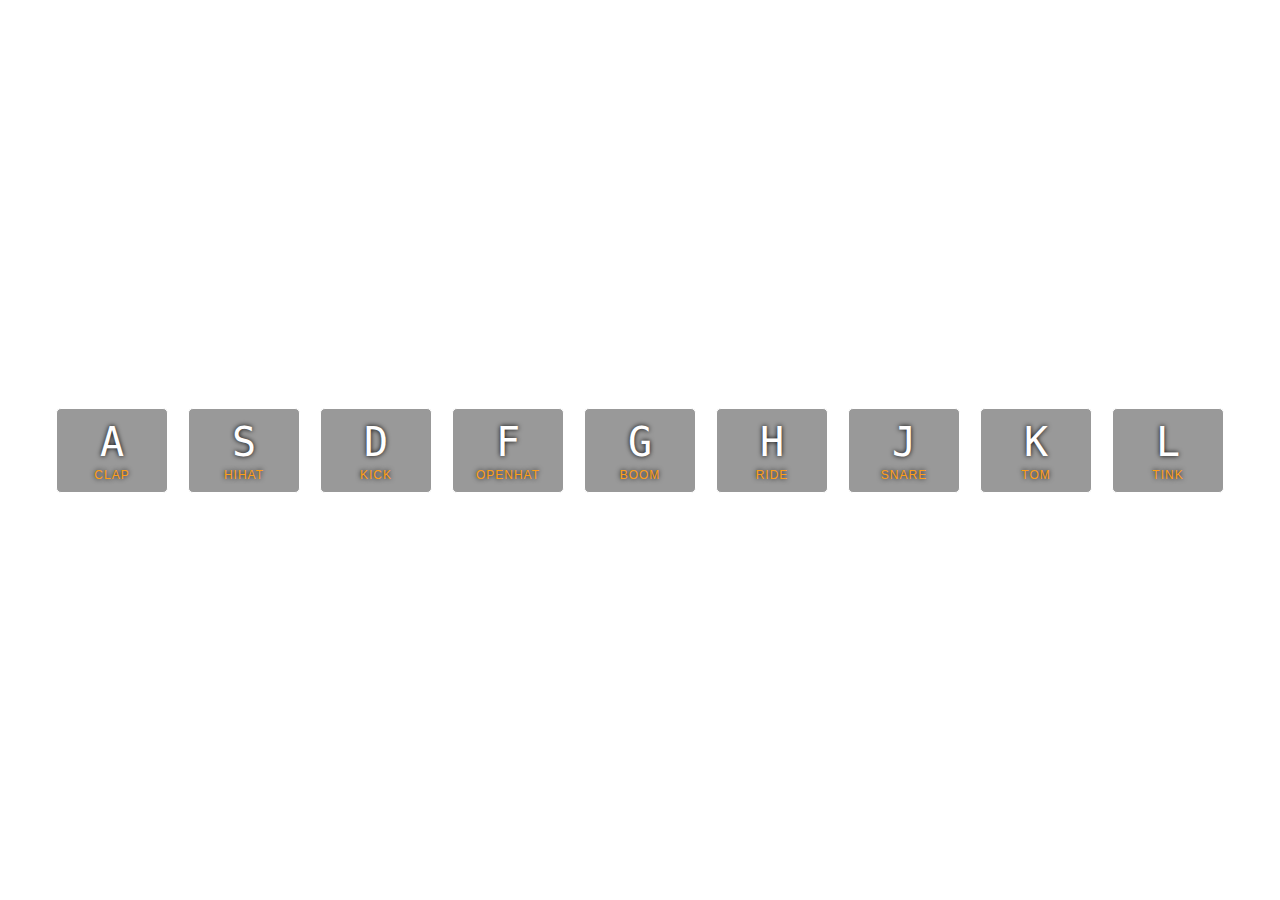
<file: 01 JavaScript Drum Kit/index.html>
<!DOCTYPE html><html><head><meta charset="UTF-8"><title>JavaScript Drum Kit</title><link rel="stylesheet" href="style.css"></head><body><div class="keys"><div class="key" data-key="65"><kbd>A</kbd><span class="sound">clap</span></div><div class="key" data-key="83"><kbd>S</kbd><span class="sound">hihat</span></div><div class="key" data-key="68"><kbd>D</kbd><span class="sound">kick</span></div><div class="key" data-key="70"><kbd>F</kbd><span class="sound">openhat</span></div><div class="key" data-key="71"><kbd>G</kbd><span class="sound">boom</span></div><div class="key" data-key="72"><kbd>H</kbd><span class="sound">ride</span></div><div class="key" data-key="74"><kbd>J</kbd><span class="sound">snare</span></div><div class="key" data-key="75"><kbd>K</kbd><span class="sound">tom</span></div><div class="key" data-key="76"><kbd>L</kbd><span class="sound">tink</span></div></div><audio data-key="65" src="sounds/clap.wav"></audio><audio data-key="83" src="sounds/hihat.wav"></audio><audio data-key="68" src="sounds/kick.wav"></audio><audio data-key="70" src="sounds/openhat.wav"></audio><audio data-key="71" src="sounds/boom.wav"></audio><audio data-key="72" src="sounds/ride.wav"></audio><audio data-key="74" src="sounds/snare.wav"></audio><audio data-key="75" src="sounds/tom.wav"></audio><audio data-key="76" src="sounds/tink.wav"></audio><script type="text/javascript" src="./main.js"></script></body></html>
</file>
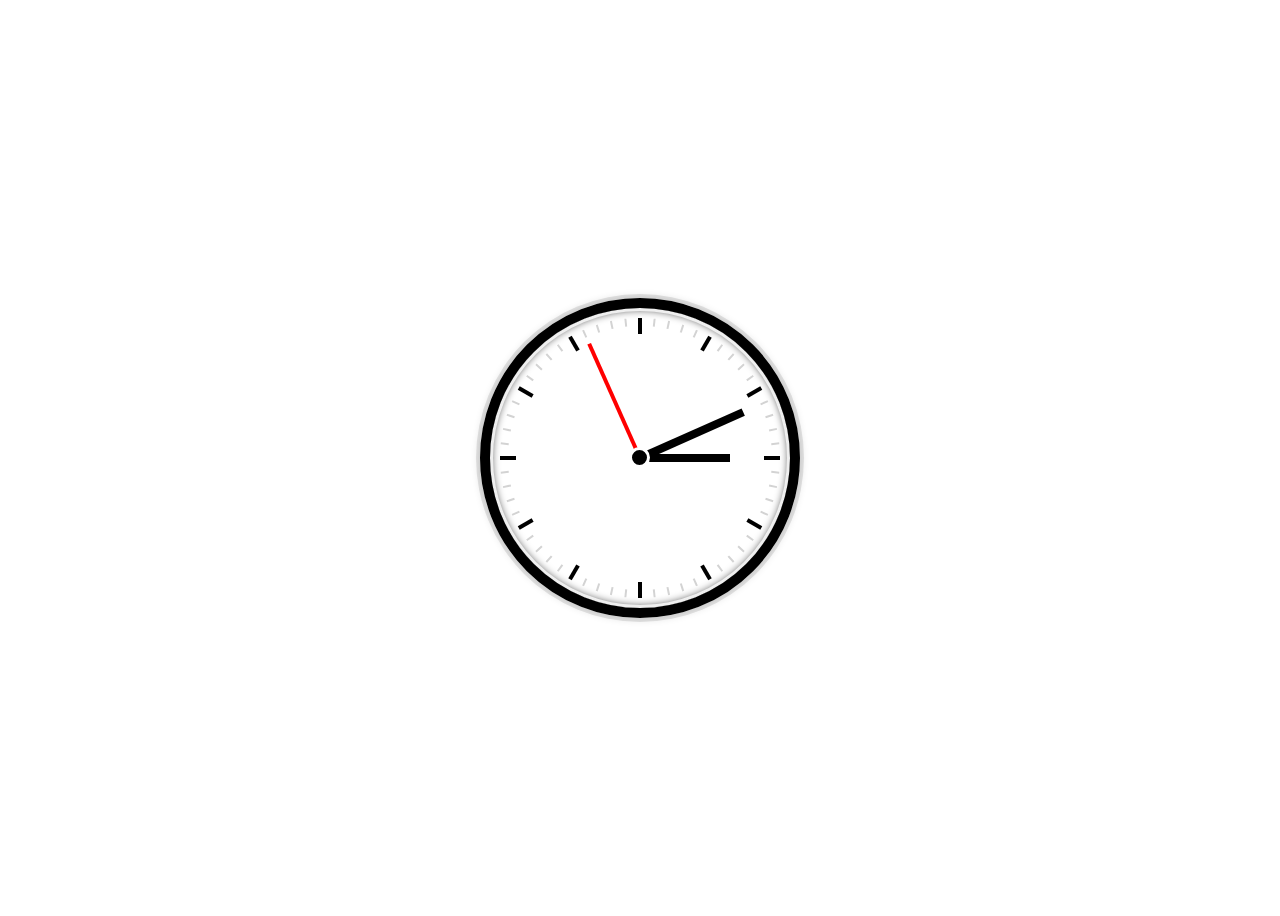
<file: 02 JS and CSS Clock/index.html>
<!DOCTYPE html><html><head><meta charset="UTF-8"><title>JS + CSS Clock</title><link rel="stylesheet" href="style.css"></head><body><div class="clock" id="new_clock"><div class="clock_face"><div class="clock_ticks"><span class="clock_tick"></span><span class="clock_tick"></span><span class="clock_tick"></span><span class="clock_tick"></span><span class="clock_tick"></span><span class="clock_tick"></span><span class="clock_tick"></span><span class="clock_tick"></span><span class="clock_tick"></span><span class="clock_tick"></span><span class="clock_tick"></span><span class="clock_tick"></span><span class="clock_tick"></span><span class="clock_tick"></span><span class="clock_tick"></span><span class="clock_tick"></span><span class="clock_tick"></span><span class="clock_tick"></span><span class="clock_tick"></span><span class="clock_tick"></span><span class="clock_tick"></span><span class="clock_tick"></span><span class="clock_tick"></span><span class="clock_tick"></span><span class="clock_tick"></span><span class="clock_tick"></span><span class="clock_tick"></span><span class="clock_tick"></span><span class="clock_tick"></span><span class="clock_tick"></span><span class="clock_tick"></span><span class="clock_tick"></span><span class="clock_tick"></span><span class="clock_tick"></span><span class="clock_tick"></span><span class="clock_tick"></span><span class="clock_tick"></span><span class="clock_tick"></span><span class="clock_tick"></span><span class="clock_tick"></span><span class="clock_tick"></span><span class="clock_tick"></span><span class="clock_tick"></span><span class="clock_tick"></span><span class="clock_tick"></span><span class="clock_tick"></span><span class="clock_tick"></span><span class="clock_tick"></span><span class="clock_tick"></span><span class="clock_tick"></span><span class="clock_tick"></span><span class="clock_tick"></span><span class="clock_tick"></span><span class="clock_tick"></span><span class="clock_tick"></span><span class="clock_tick"></span><span class="clock_tick"></span><span class="clock_tick"></span><span class="clock_tick"></span><span class="clock_tick"></span></div><div class="hand hour_hand"></div><div class="hand minute_hand"></div><div class="hand second_hand"></div></div></div></body></html><script type="text/javascript" src="./main.js"></script>
</file>
<file: 01 JavaScript Drum Kit/style.css>
html {
  font-size: 10px;
  background: url(https://imgur.com/7lfzMb1.jpg) bottom center;
  background-size: cover;
}

body, html {
  margin: 0;
  padding: 0;
  font-family: sans-serif;
}

.keys {
  display: flex;
  flex: 1;
  min-height: 100vh;
  align-items: center;
  justify-content: center;
}

.key {
  border: 0.1rem solid white;
  border-radius: 0.5rem;
  margin: 1rem;
  font-size: 1.5rem;
  padding: 1rem .5rem;
  transition: all 0.07s ease;
  width: 10rem;
  text-align: center;
  color: white;
  background: rgba(0, 0, 0, 0.4);
  text-shadow: 0 0 0.5rem black;
}

.playing {
  transform: scale(1.2);
  border-color: #FF9E17;
  box-shadow: 0 0 1rem;
}

kbd {
  display: block;
  font-size: 4rem;
}

.sound {
  font-size: 1.2rem;
  text-transform: uppercase;
  letter-spacing: 0.1rem;
  color: #FF9E17;
}
 

 /*# sourceMappingURL= style.css.map */
</file>
<file: 02 JS and CSS Clock/style.css>
body {
  display: flex;
  align-items: center;
  justify-content: center;
  height: 100vh;
  background: url(https://picsum.photos/1500/1000/?random);
}

.clock_face {
  position: relative;
  width: 300px;
  height: 300px;
  background-color: transparent;
  border: 10px solid black;
  border-radius: 100%;
  transform: rotate(180deg);
  box-shadow: 0 0 0 4px rgba(0, 0, 0, 0.1), inset 0 0 0 3px #EFEFEF, inset 0 0 10px black, 0 0 10px rgba(0, 0, 0, 0.2);
}

.clock_face:before {
  content: '';
  position: absolute;
  width: 15px;
  height: 15px;
  border: 3px solid white;
  background-color: black;
  border-radius: 100%;
  z-index: 3;
  top: 0;
  right: 0;
  bottom: 0;
  left: 0;
  margin: auto;
}

.hand {
  position: absolute;
  top: 0;
  bottom: 0;
  left: 50%;
  margin: auto;
  height: 8px;
  background-color: black;
  transform-origin: 0;
  transition: transform cubic-bezier(0.1, 2.5, 0.5, 1);
}

.hour_hand {
  width: calc(50% - 300px / 5);
}

.minute_hand {
  width: calc(50% - 300px / 8);
}

.second_hand {
  width: calc(50% - 300px / 12);
  height: 4px;
  background-color: red;
}

.clock_tick {
  display: block;
  position: absolute;
  top: 10px;
  left: 50%;
  width: 2px;
  height: 8px;
  background-color: lightgrey;
  transform-origin: 0 140px;
  transform: translateX(-50%);
}

.clock_tick:nth-child(5n + 1) {
  width: 4px;
  height: 16px;
  background-color: black;
}

.clock_tick:nth-child(1) {
  transform: rotate(0deg) translateX(-50%);
}

.clock_tick:nth-child(2) {
  transform: rotate(6deg) translateX(-50%);
}

.clock_tick:nth-child(3) {
  transform: rotate(12deg) translateX(-50%);
}

.clock_tick:nth-child(4) {
  transform: rotate(18deg) translateX(-50%);
}

.clock_tick:nth-child(5) {
  transform: rotate(24deg) translateX(-50%);
}

.clock_tick:nth-child(6) {
  transform: rotate(30deg) translateX(-50%);
}

.clock_tick:nth-child(7) {
  transform: rotate(36deg) translateX(-50%);
}

.clock_tick:nth-child(8) {
  transform: rotate(42deg) translateX(-50%);
}

.clock_tick:nth-child(9) {
  transform: rotate(48deg) translateX(-50%);
}

.clock_tick:nth-child(10) {
  transform: rotate(54deg) translateX(-50%);
}

.clock_tick:nth-child(11) {
  transform: rotate(60deg) translateX(-50%);
}

.clock_tick:nth-child(12) {
  transform: rotate(66deg) translateX(-50%);
}

.clock_tick:nth-child(13) {
  transform: rotate(72deg) translateX(-50%);
}

.clock_tick:nth-child(14) {
  transform: rotate(78deg) translateX(-50%);
}

.clock_tick:nth-child(15) {
  transform: rotate(84deg) translateX(-50%);
}

.clock_tick:nth-child(16) {
  transform: rotate(90deg) translateX(-50%);
}

.clock_tick:nth-child(17) {
  transform: rotate(96deg) translateX(-50%);
}

.clock_tick:nth-child(18) {
  transform: rotate(102deg) translateX(-50%);
}

.clock_tick:nth-child(19) {
  transform: rotate(108deg) translateX(-50%);
}

.clock_tick:nth-child(20) {
  transform: rotate(114deg) translateX(-50%);
}

.clock_tick:nth-child(21) {
  transform: rotate(120deg) translateX(-50%);
}

.clock_tick:nth-child(22) {
  transform: rotate(126deg) translateX(-50%);
}

.clock_tick:nth-child(23) {
  transform: rotate(132deg) translateX(-50%);
}

.clock_tick:nth-child(24) {
  transform: rotate(138deg) translateX(-50%);
}

.clock_tick:nth-child(25) {
  transform: rotate(144deg) translateX(-50%);
}

.clock_tick:nth-child(26) {
  transform: rotate(150deg) translateX(-50%);
}

.clock_tick:nth-child(27) {
  transform: rotate(156deg) translateX(-50%);
}

.clock_tick:nth-child(28) {
  transform: rotate(162deg) translateX(-50%);
}

.clock_tick:nth-child(29) {
  transform: rotate(168deg) translateX(-50%);
}

.clock_tick:nth-child(30) {
  transform: rotate(174deg) translateX(-50%);
}

.clock_tick:nth-child(31) {
  transform: rotate(180deg) translateX(-50%);
}

.clock_tick:nth-child(32) {
  transform: rotate(186deg) translateX(-50%);
}

.clock_tick:nth-child(33) {
  transform: rotate(192deg) translateX(-50%);
}

.clock_tick:nth-child(34) {
  transform: rotate(198deg) translateX(-50%);
}

.clock_tick:nth-child(35) {
  transform: rotate(204deg) translateX(-50%);
}

.clock_tick:nth-child(36) {
  transform: rotate(210deg) translateX(-50%);
}

.clock_tick:nth-child(37) {
  transform: rotate(216deg) translateX(-50%);
}

.clock_tick:nth-child(38) {
  transform: rotate(222deg) translateX(-50%);
}

.clock_tick:nth-child(39) {
  transform: rotate(228deg) translateX(-50%);
}

.clock_tick:nth-child(40) {
  transform: rotate(234deg) translateX(-50%);
}

.clock_tick:nth-child(41) {
  transform: rotate(240deg) translateX(-50%);
}

.clock_tick:nth-child(42) {
  transform: rotate(246deg) translateX(-50%);
}

.clock_tick:nth-child(43) {
  transform: rotate(252deg) translateX(-50%);
}

.clock_tick:nth-child(44) {
  transform: rotate(258deg) translateX(-50%);
}

.clock_tick:nth-child(45) {
  transform: rotate(264deg) translateX(-50%);
}

.clock_tick:nth-child(46) {
  transform: rotate(270deg) translateX(-50%);
}

.clock_tick:nth-child(47) {
  transform: rotate(276deg) translateX(-50%);
}

.clock_tick:nth-child(48) {
  transform: rotate(282deg) translateX(-50%);
}

.clock_tick:nth-child(49) {
  transform: rotate(288deg) translateX(-50%);
}

.clock_tick:nth-child(50) {
  transform: rotate(294deg) translateX(-50%);
}

.clock_tick:nth-child(51) {
  transform: rotate(300deg) translateX(-50%);
}

.clock_tick:nth-child(52) {
  transform: rotate(306deg) translateX(-50%);
}

.clock_tick:nth-child(53) {
  transform: rotate(312deg) translateX(-50%);
}

.clock_tick:nth-child(54) {
  transform: rotate(318deg) translateX(-50%);
}

.clock_tick:nth-child(55) {
  transform: rotate(324deg) translateX(-50%);
}

.clock_tick:nth-child(56) {
  transform: rotate(330deg) translateX(-50%);
}

.clock_tick:nth-child(57) {
  transform: rotate(336deg) translateX(-50%);
}

.clock_tick:nth-child(58) {
  transform: rotate(342deg) translateX(-50%);
}

.clock_tick:nth-child(59) {
  transform: rotate(348deg) translateX(-50%);
}

.clock_tick:nth-child(60) {
  transform: rotate(354deg) translateX(-50%);
}
 

 /*# sourceMappingURL= style.css.map */
</file>
